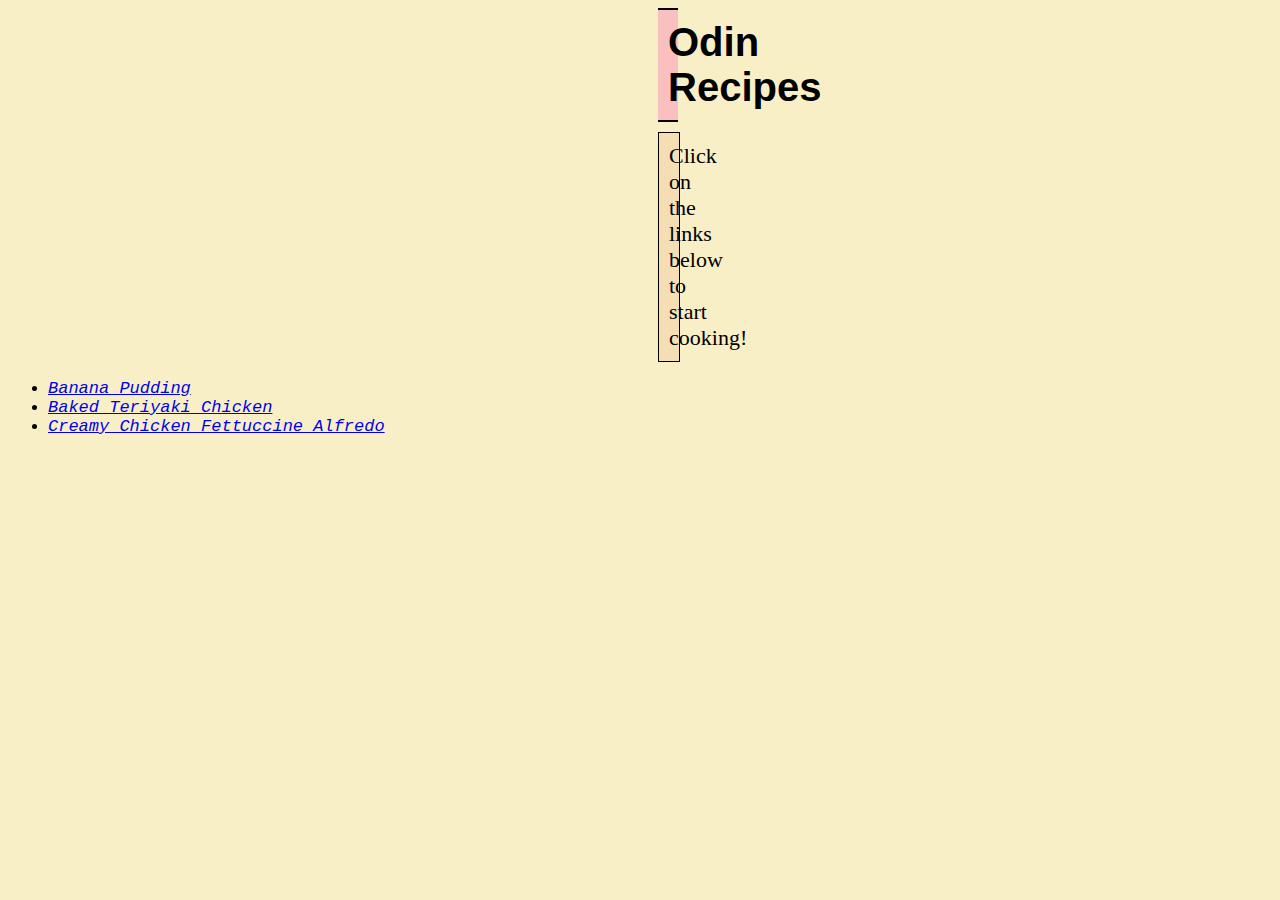
<file: index.html>
<!DOCTYPE html>
<html lang="en">
    <head>
        <meta charset="UTF-8">
        <title>Recipe Website</title>
        <link rel="stylesheet" href="styles.css">
    </head>
    <body>
        <h1 class="main-header">Odin Recipes</h1>
        <p class="start-cooking">Click on the links below to start cooking!</p>
        <ul class="links">
        <li><a href="recipes/banana-pudding.html">Banana Pudding</a></li>
        <li><a href="recipes/teriyaki-chicken.html">Baked Teriyaki Chicken</a></li>
        <li><a href="recipes/fettuccine-alfredo.html">Creamy Chicken Fettuccine Alfredo</a></li>
        </ul>
    </body>
</html>
</file>
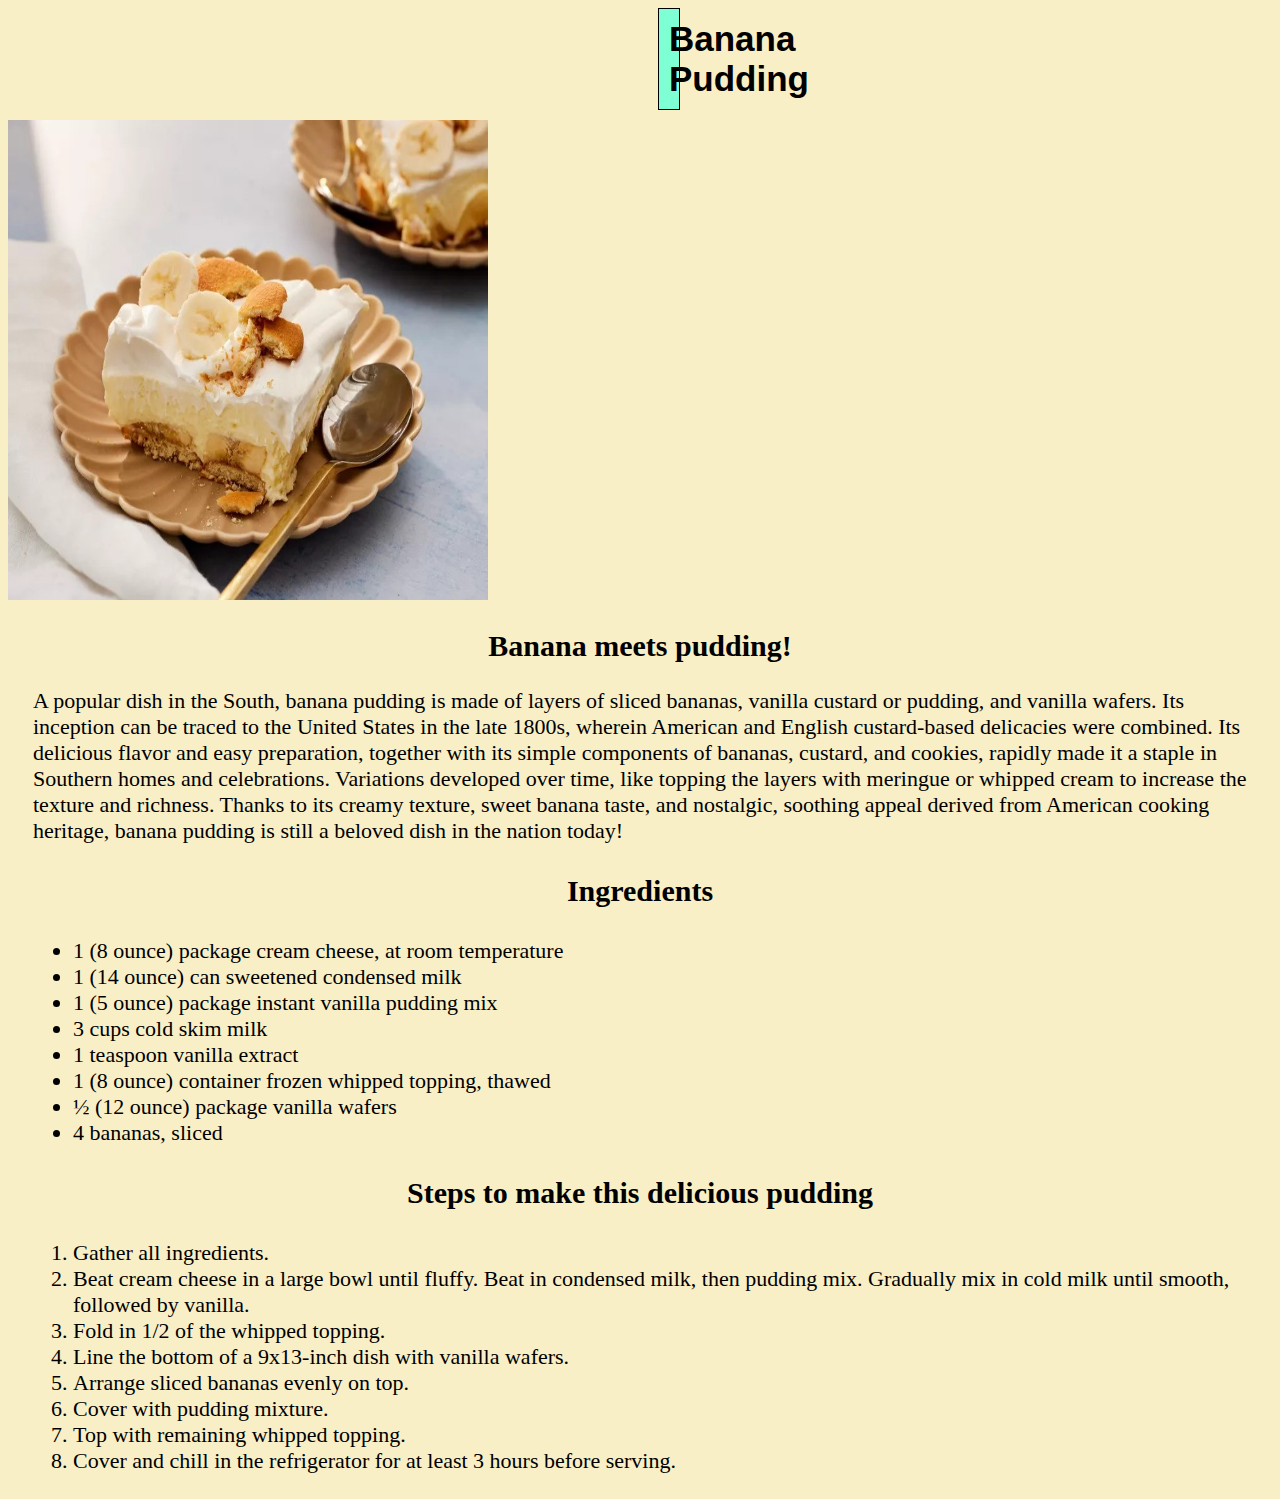
<file: recipes/banana-pudding.html>
<!DOCTYPE html>
<html lang="en">
<head>
    <meta charset="UTF-8">
    <title>Banana Pudding Recipe</title>
    <link rel="stylesheet" href="../styles.css">
</head>
<body>
    <h1 class="pudding-header">Banana Pudding</h1>
    <img src="../images/pudding.jpg" height="480" width="480" alt="Image of banana pudding">
    <h2>Banana meets pudding!</h2>
    <p class="pudding-para">A popular dish in the South, banana pudding is made of layers of sliced bananas, vanilla custard or pudding, and vanilla wafers.
         Its inception can be traced to the United States in the late 1800s, wherein American and English custard-based delicacies were combined. 
        Its delicious flavor and easy preparation, together with its simple components of bananas, custard, and cookies, rapidly made it a staple in Southern homes and celebrations.
         Variations developed over time, like topping the layers with meringue or whipped cream to increase the texture and richness. 
         Thanks to its creamy texture, sweet banana taste, and nostalgic, soothing appeal derived from American cooking heritage, banana pudding is still a beloved dish in the nation today! 
    </p>
    <h3>Ingredients</h3>
    <ul class="pudding-ingredients">
        <li>1 (8 ounce) package cream cheese, at room temperature</li>
        <li>1 (14 ounce) can sweetened condensed milk</li>
        <li>1 (5 ounce) package instant vanilla pudding mix</li>
        <li>3 cups cold skim milk</li>
        <li>1 teaspoon vanilla extract</li>
        <li>1 (8 ounce) container frozen whipped topping, thawed</li>
        <li>½ (12 ounce) package vanilla wafers</li>
        <li>4 bananas, sliced</li>
    </ul>
    <h3>Steps to make this delicious pudding</h3>
    <ol class="pudding-steps">
        <li>Gather all ingredients.</li>
        <li>Beat cream cheese in a large bowl until fluffy. Beat in condensed milk, then pudding mix. Gradually mix in cold milk until smooth, followed by vanilla.</li>
        <li>Fold in 1/2 of the whipped topping.</li>
        <li>Line the bottom of a 9x13-inch dish with vanilla wafers.</li>
        <li>Arrange sliced bananas evenly on top.</li>
        <li>Cover with pudding mixture.</li>
        <li>Top with remaining whipped topping.</li>
        <li>Cover and chill in the refrigerator for at least 3 hours before serving.</li>
    </ol>
    
</body>
</html>
</file>
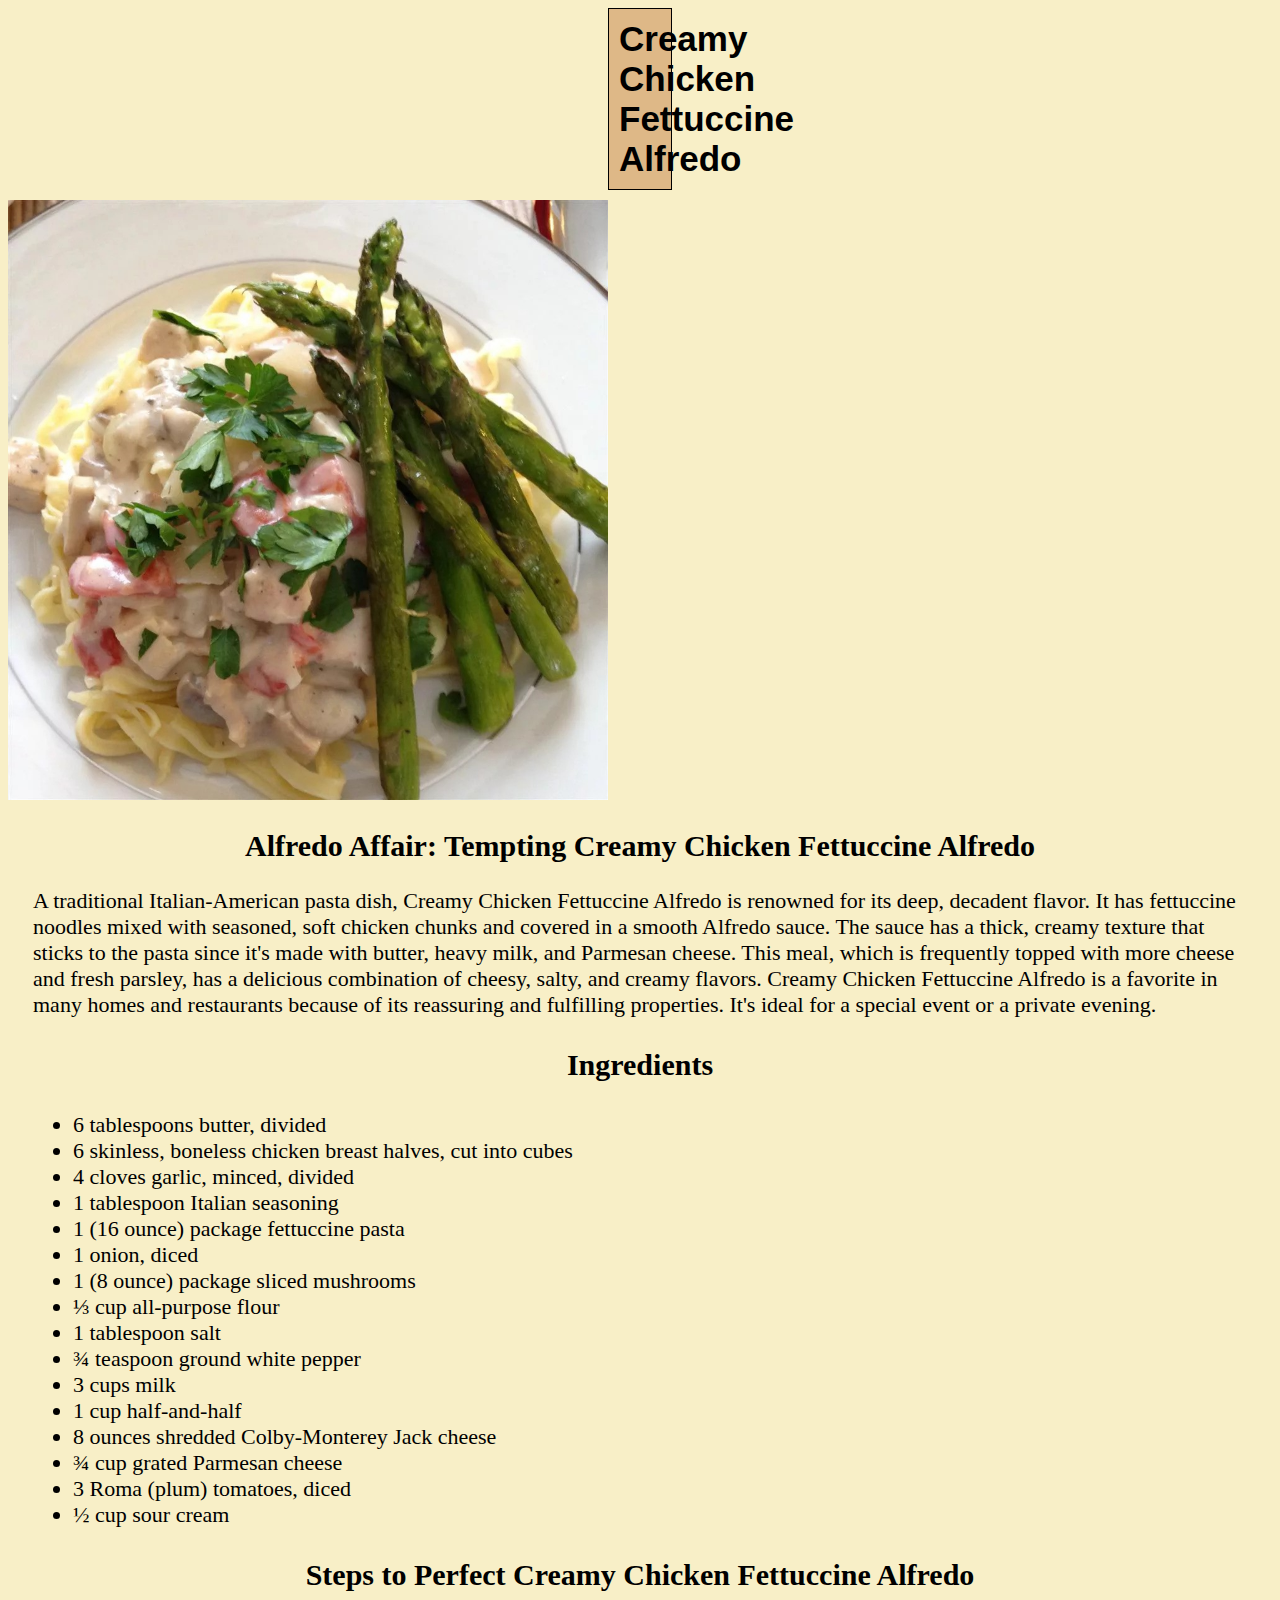
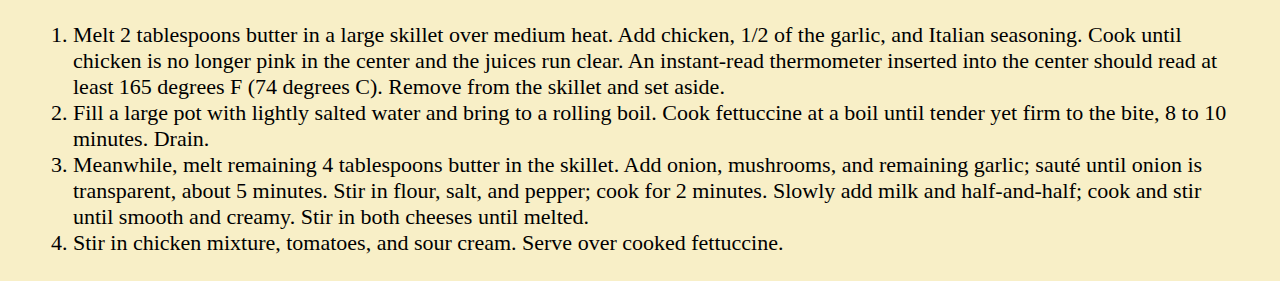
<file: recipes/fettuccine-alfredo.html>
<!DOCTYPE html>
<html lang="en">
<head>
    <meta charset="UTF-8">
    <title>Chicken Fettuccine Alfredo Recipe</title>
    <link rel="stylesheet" href="../styles.css">
</head>
<body>
    <h1 class="fettuccine-header">Creamy Chicken Fettuccine Alfredo</h1>
    <img src="../images/alfredo.jpg" alt="picture of Creamy Chicken Fettuccine Alfredo" height="600" width="600">
    <h2>Alfredo Affair: Tempting Creamy Chicken Fettuccine Alfredo</h2>

    <p class="fettuccine-para">A traditional Italian-American pasta dish, Creamy Chicken Fettuccine Alfredo is renowned for its deep, decadent flavor. 
        It has fettuccine noodles mixed with seasoned, soft chicken chunks and covered in a smooth Alfredo sauce. 
        The sauce has a thick, creamy texture that sticks to the pasta since it's made with butter, heavy milk, and Parmesan cheese. 
        This meal, which is frequently topped with more cheese and fresh parsley, has a delicious combination of cheesy, salty, and creamy flavors. 
        Creamy Chicken Fettuccine Alfredo is a favorite in many homes and restaurants because of its reassuring and fulfilling properties. 
        It's ideal for a special event or a private evening.
    </p>
    <h3>Ingredients</h3>
    <ul class="fettuccine-ingredients">
        <li>6 tablespoons butter, divided</li>
        <li>6 skinless, boneless chicken breast halves, cut into cubes</li>
        <li>4 cloves garlic, minced, divided</li>
        <li>1 tablespoon Italian seasoning</li>
        <li>1 (16 ounce) package fettuccine pasta</li>
        <li>1 onion, diced</li>
        <li>1 (8 ounce) package sliced mushrooms</li>
        <li>⅓ cup all-purpose flour</li>
        <li>1 tablespoon salt</li>
        <li>¾ teaspoon ground white pepper</li>
        <li>3 cups milk</li>
        <li>1 cup half-and-half</li>
        <li>8 ounces shredded Colby-Monterey Jack cheese</li>
        <li>¾ cup grated Parmesan cheese</li>
        <li>3 Roma (plum) tomatoes, diced</li>
        <li>½ cup sour cream</li>
    </ul>
    <h3>Steps to Perfect Creamy Chicken Fettuccine Alfredo</h3>
    <ol class="fettuccine-steps">
        <li>Melt 2 tablespoons butter in a large skillet over medium heat. 
            Add chicken, 1/2 of the garlic, and Italian seasoning. 
            Cook until chicken is no longer pink in the center and the juices run clear. 
            An instant-read thermometer inserted into the center should read at least 165 degrees F (74 degrees C). 
            Remove from the skillet and set aside.</li>
        
        <li>Fill a large pot with lightly salted water and bring to a rolling boil. 
            Cook fettuccine at a boil until tender yet firm to the bite, 8 to 10 minutes. Drain.</li>

        <li>Meanwhile, melt remaining 4 tablespoons butter in the skillet. 
            Add onion, mushrooms, and remaining garlic; sauté until onion is transparent, about 5 minutes. 
            Stir in flour, salt, and pepper; cook for 2 minutes. 
            Slowly add milk and half-and-half; cook and stir until smooth and creamy. 
            Stir in both cheeses until melted.</li>

        <li>Stir in chicken mixture, tomatoes, and sour cream. Serve over cooked fettuccine.</li>
    </ol>
    
</body>
</html>
</file>
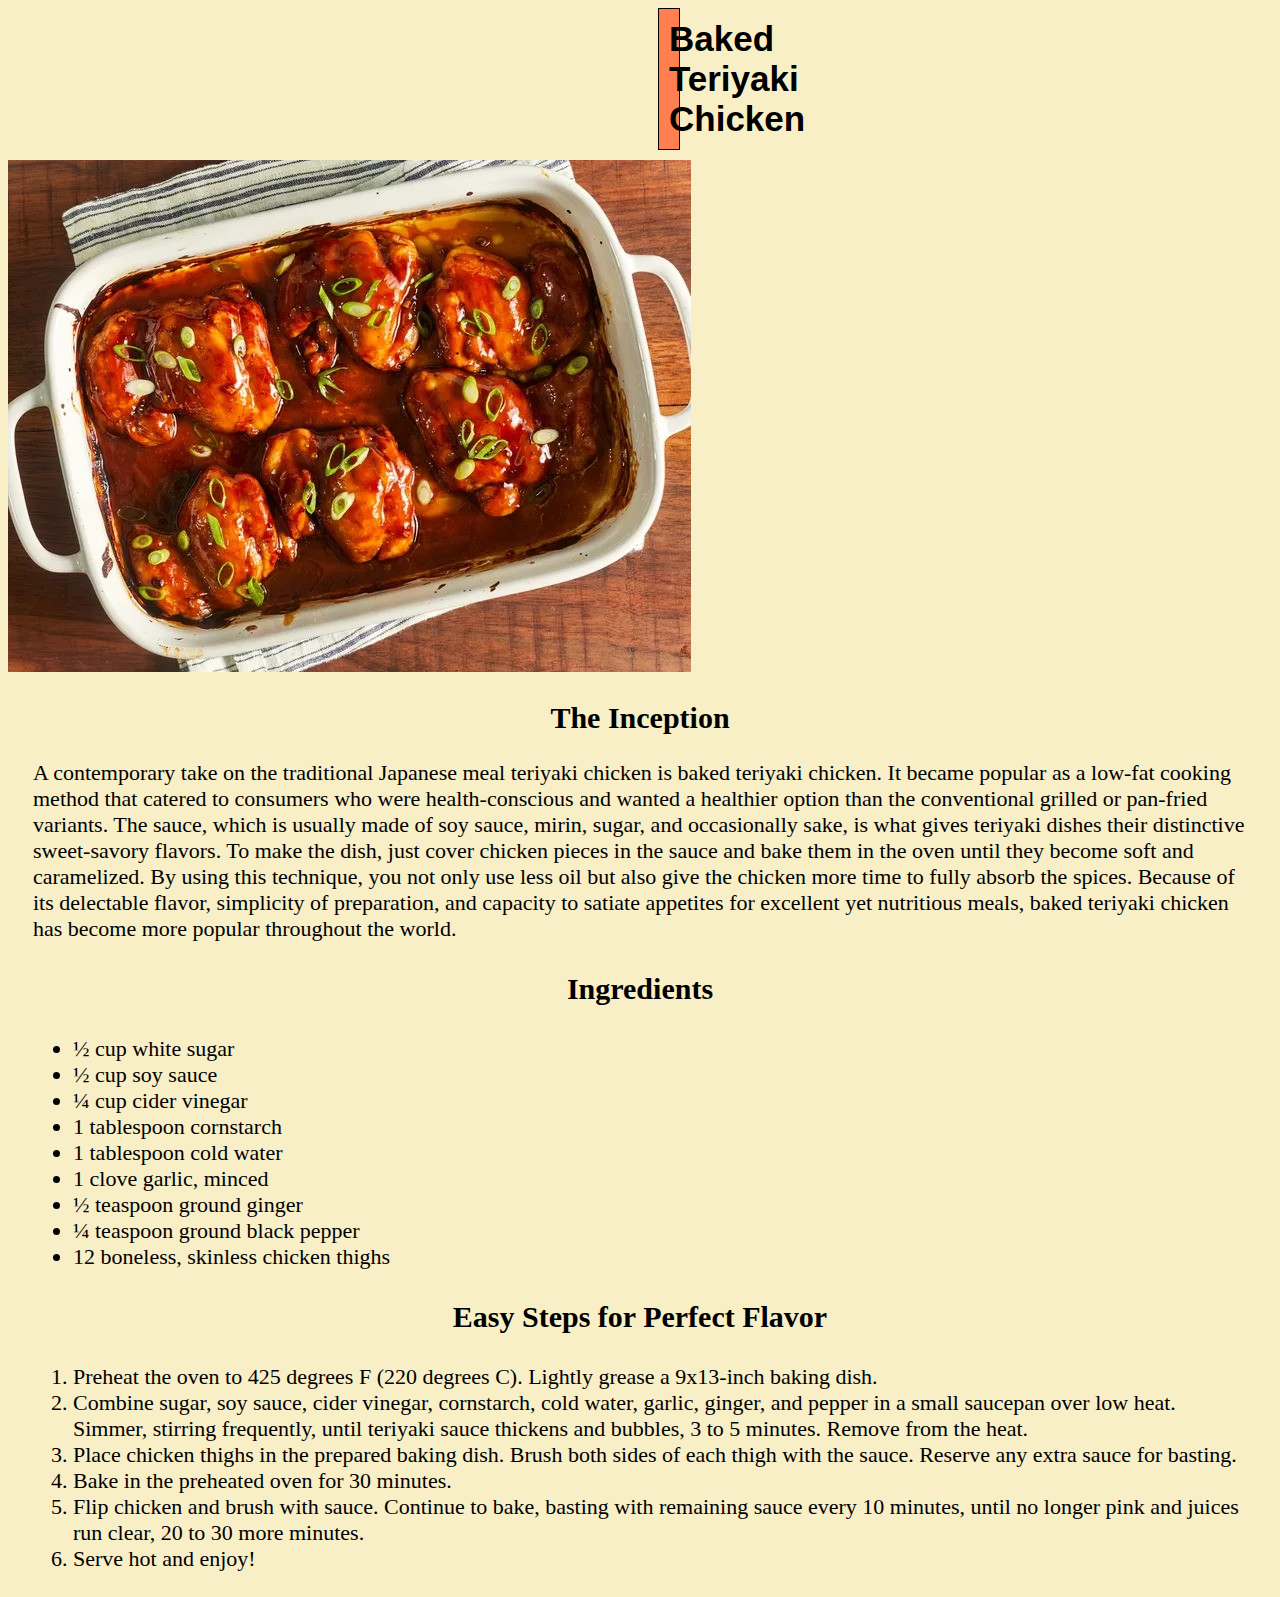
<file: recipes/teriyaki-chicken.html>
<!DOCTYPE html>
<html lang="en">
<head>
    <meta charset="UTF-8">
    <title>Baked Teriyaki Chicken Recipe</title>
    <link rel="stylesheet" href="../styles.css">
</head>
<body>
    <h1 class="teriyaki-header">Baked Teriyaki Chicken</h1>
    <img src="../images/teriyaki-chicken.jpg" alt="A picture of baked teriyaki chicken in a white container">
    <h2>The Inception</h2>
    <p class="teriyaki-para"> A contemporary take on the traditional Japanese meal teriyaki chicken is baked teriyaki chicken. 
        It became popular as a low-fat cooking method that catered to consumers who were health-conscious and wanted a healthier option than the conventional grilled or pan-fried variants. 
        The sauce, which is usually made of soy sauce, mirin, sugar, and occasionally sake, is what gives teriyaki dishes their distinctive sweet-savory flavors. 
        To make the dish, just cover chicken pieces in the sauce and bake them in the oven until they become soft and caramelized. 
        By using this technique, you not only use less oil but also give the chicken more time to fully absorb the spices.
        Because of its delectable flavor, simplicity of preparation, and capacity to satiate appetites for excellent yet nutritious meals, baked teriyaki chicken has become more popular throughout the world.
    </p>
    <h3>Ingredients</h3>
    <ul class="teriyaki-ingredients">
        <li>½ cup white sugar</li>
        <li>½ cup soy sauce</li>
        <li>¼ cup cider vinegar</li>
        <li>1 tablespoon cornstarch</li>
        <li>1 tablespoon cold water</li>
        <li>1 clove garlic, minced</li>
        <li>½ teaspoon ground ginger</li>
        <li>¼ teaspoon ground black pepper</li>
        <li>12 boneless, skinless chicken thighs</li>
    </ul>
    <h3>Easy Steps for Perfect Flavor</h3>
    <ol class="teriyaki-steps">
        <li>Preheat the oven to 425 degrees F (220 degrees C). Lightly grease a 9x13-inch baking dish.</li>
        <li>Combine sugar, soy sauce, cider vinegar, cornstarch, cold water, garlic, ginger, and pepper in a small saucepan over low heat.
            Simmer, stirring frequently, until teriyaki sauce thickens and bubbles, 3 to 5 minutes. Remove from the heat.</li>
        <li>Place chicken thighs in the prepared baking dish. Brush both sides of each thigh with the sauce. Reserve any extra sauce for basting.</li>
        <li>Bake in the preheated oven for 30 minutes.</li>
        <li>Flip chicken and brush with sauce. 
            Continue to bake, basting with remaining sauce every 10 minutes, until no longer pink and juices run clear, 20 to 30 more minutes.</li>
        <li>Serve hot and enjoy!</li>
    </ol>
</body>
</html>
</file>
<file: styles.css>
body {
  background-color: rgb(248, 239, 199);
}
.main-header {
    color: rgb(0, 0, 0); font-size: 40px;
    background-color: rgb(250, 191, 191);
    font-family: Arial, Helvetica, sans-serif;
    text-align: center;
    border-top: 2px solid black;
    border-bottom: 2px solid black;
    display: block;
    margin: 0 650px 10px;
    padding: 10px;
    
  }

  .start-cooking{
    background-color: wheat;
    padding: 10px;
    border: 1px black solid;
    text-align: center;
    margin: 0 650px 10px;
    font-size: 22px;
    
  }


  .links {
    font-style: italic; 
    font-family: 'Courier New', Courier, monospace;
    font-size: 17px;
    
  }
  
  h2, h3 {
    text-align: center;
    font-size: 30px;
   }

 .pudding-header,
 .teriyaki-header,
 .fettuccine-header{
    background-color: aquamarine;
    font-family: Arial, Helvetica, sans-serif;
    text-align: center;
    font-size: 35px;
    border: 1px solid black;
    margin: 0 650px 10px; 
    padding: 10px;
  
 }

 .fettuccine-header{
  margin: 0 600px 10px;
 }
 .teriyaki-header{
   background-color: coral;
 }
 .fettuccine-header{
   background-color: burlywood;
 }
 
 .pudding-para, .pudding-ingredients, .pudding-steps,
 .fettuccine-para, .fettuccine-ingredients,
 .fettuccine-steps, .teriyaki-para, .teriyaki-ingredients,
 .teriyaki-steps{
   font-family: 'Times New Roman', Times, serif;
   font-size: 22px;
   margin: 25px;

 }
</file>
